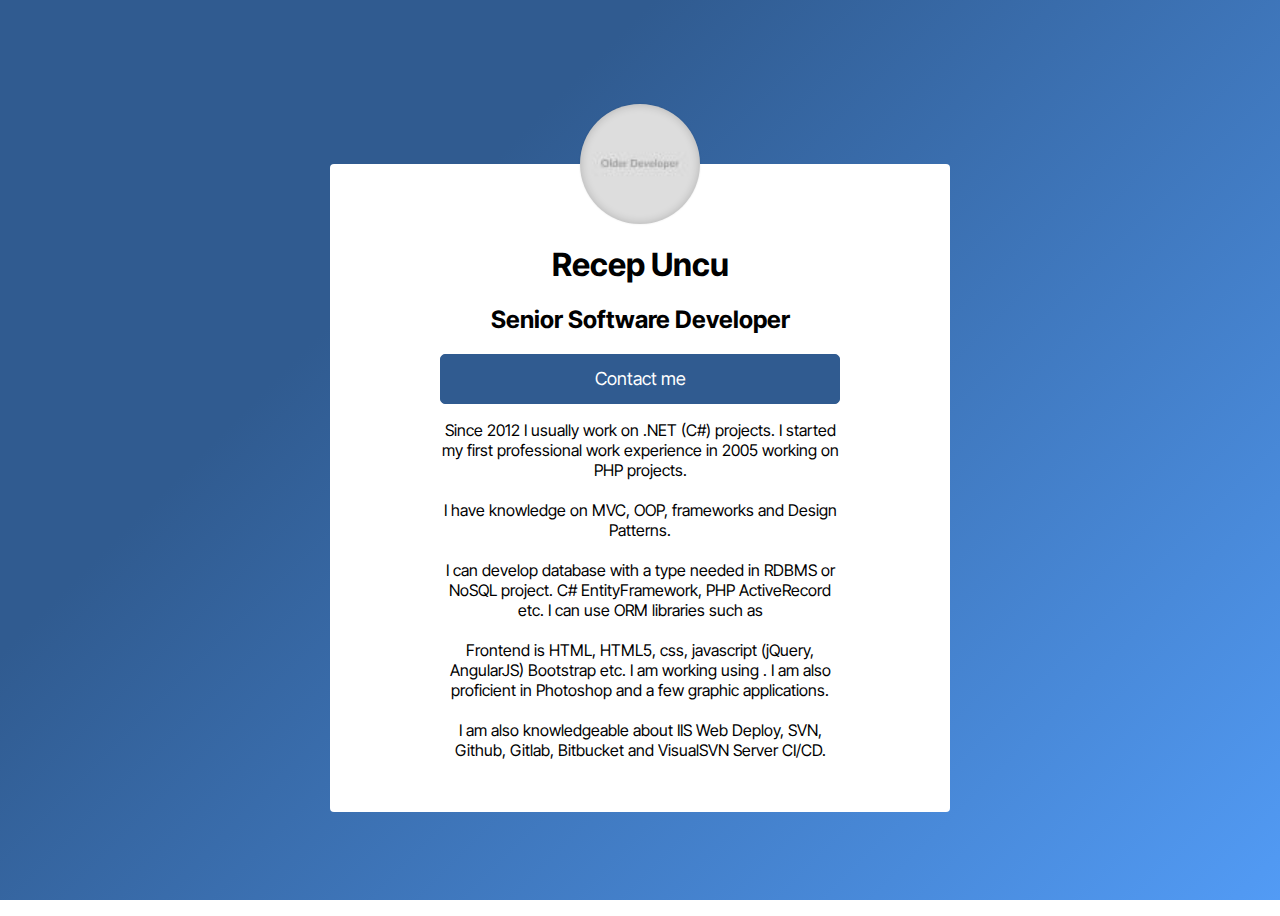
<file: index.html>
<!DOCTYPE html>

<html lang="en" xmlns="http://www.w3.org/1999/xhtml">
<head>
    <meta charset="utf-8" />
    <meta name="description" content="Since 2012 I usually work on .NET (C#) projects. I started my first professional work experience in 2005 working on PHP projects." />
    <meta name="keywords" content="Recep Uncu, portfolio, WooCommerce, Original, Product, Verification, Plugin" />
    <meta name="author" content="Recep Uncu" />
    <meta name="viewport" content="width=device-width, initial-scale=1" />
    <title>Recep Uncu’s portfolio - recepuncu.github.io</title>
    <meta name="google-site-verification" content="AZqLVdUoaVGxv3dmj0K-HXysKT0C0JMjyvU0DvYJH5k" />
    <meta name="robots" content="noindex,nofollow" />
    <link rel="preconnect" href="https://fonts.googleapis.com" />
    <link rel="preconnect" href="https://fonts.gstatic.com" crossorigin />
    <link href="https://fonts.googleapis.com/css2?family=Inter+Tight&display=swap" rel="stylesheet" />
    <style type="text/css">
        body {
            font-family: 'Inter Tight', sans-serif;
            background-color: #305B90;
            background: -webkit-linear-gradient(315deg, #305B90 0%, #305B90 30%, #529bf5 100%) fixed;
            background: linear-gradient(135deg, #305B90 0%, #305B90 30%, #529bf5 100%) fixed;
        }

        .button.xlarge.dark.primary {
            display: block;
            color: #ffffff;
            font-size: 18px;
            line-height: 48px;
            padding: 0 30px;
            border: 1px solid #ccc;
            border-radius: 5px;
            cursor: pointer;
            text-decoration: none;
        }

        .page-content {
            display: -webkit-box;
            display: -webkit-flex;
            display: -ms-flexbox;
            display: flex;
            justify-content: center;
            align-items: center;
            -webkit-box-orient: vertical;
            -webkit-box-direction: normal;
            -webkit-flex-direction: column;
            -ms-flex-direction: column;
            flex-direction: column;
            min-height: 100vh;
        }

        .profile-content {
            width: 620px;
            max-width: -webkit-calc(100vw - 10px);
            max-width: calc(100vw - 10px);
            text-align: center;
            background-color: #fff;
            -webkit-border-radius: 4px;
            border-radius: 4px;
            margin-top: 60px;
        }

            .profile-content .body {
                display: -webkit-box;
                display: -webkit-flex;
                display: -ms-flexbox;
                display: flex;
                -webkit-box-orient: vertical;
                -webkit-box-direction: normal;
                -webkit-flex-direction: column;
                -ms-flex-direction: column;
                flex-direction: column;
                -webkit-box-align: center;
                -webkit-align-items: center;
                -ms-flex-align: center;
                align-items: center;
            }

            .profile-content .inset {
                -webkit-box-sizing: border-box;
                box-sizing: border-box;
                padding: 0 20px;
                max-width: 440px;
                width: 100%;
            }

            .profile-content .head .image {
                -webkit-box-shadow: inset 0 0 10px 0 rgb(0 0 0 / 20%), 0 0 2px 0 rgb(0 0 0 / 10%);
                box-shadow: inset 0 0 10px 0 rgb(0 0 0 / 20%), 0 0 2px 0 rgb(0 0 0 / 10%);
                -webkit-border-radius: 50%;
                border-radius: 50%;
                margin: -60px auto 20px;
                width: 120px;
                height: 120px;
            }
    </style>
</head>
<body>
    <div class="page-content">
        <div class="profile-content">
            <div class="head">
                <div class="image" style="width: 120px; height: 120px; background-image: url(80x80.jpg); background-size: cover; border-radius: 50%; background-repeat: no-repeat; background-position: center center"></div>
                <div class="name-headline">
                    <section>
                        <h1 class="name">Recep Uncu</h1>
                    </section><section>
                        <h2 class="headline">
                            <span class="roles"><span class="role">Senior Software Developer</span></span>
                        </h2>
                    </section>
                </div>
            </div>
            <div class="body">
                <div class="body-content">
                    <section class="spotlight inset">
                        <a href="mailto:recepuncu@gmail.com" class="button xlarge dark primary glyph-email" style="background-color: rgb(48, 91, 144); border-color: rgb(48, 91, 144);"><span class="text ellipsis">Contact me</span></a>
                    </section>
                    <section class="bio inset">
                        <div>
                            <p>
                                Since 2012 I usually work on .NET (C#) projects. I started my first professional work experience in 2005 working on PHP projects.
                                <br /><br />I have knowledge on MVC, OOP, frameworks and Design Patterns.
                                <br /><br />I can develop database with a type needed in RDBMS or NoSQL project. C# EntityFramework, PHP ActiveRecord etc. I can use ORM libraries such as
                                <br /><br />Frontend is HTML, HTML5, css, javascript (jQuery, AngularJS) Bootstrap etc. I am working using . I am also proficient in Photoshop and a few graphic applications.
                                <br /><br />I am also knowledgeable about IIS Web Deploy, SVN, Github, Gitlab, Bitbucket and VisualSVN Server CI/CD.
                            </p>
                            <p>&nbsp;</p>
                        </div>
                    </section>
                </div>
            </div>
        </div>
    </div>
</body>
</html>
</file>
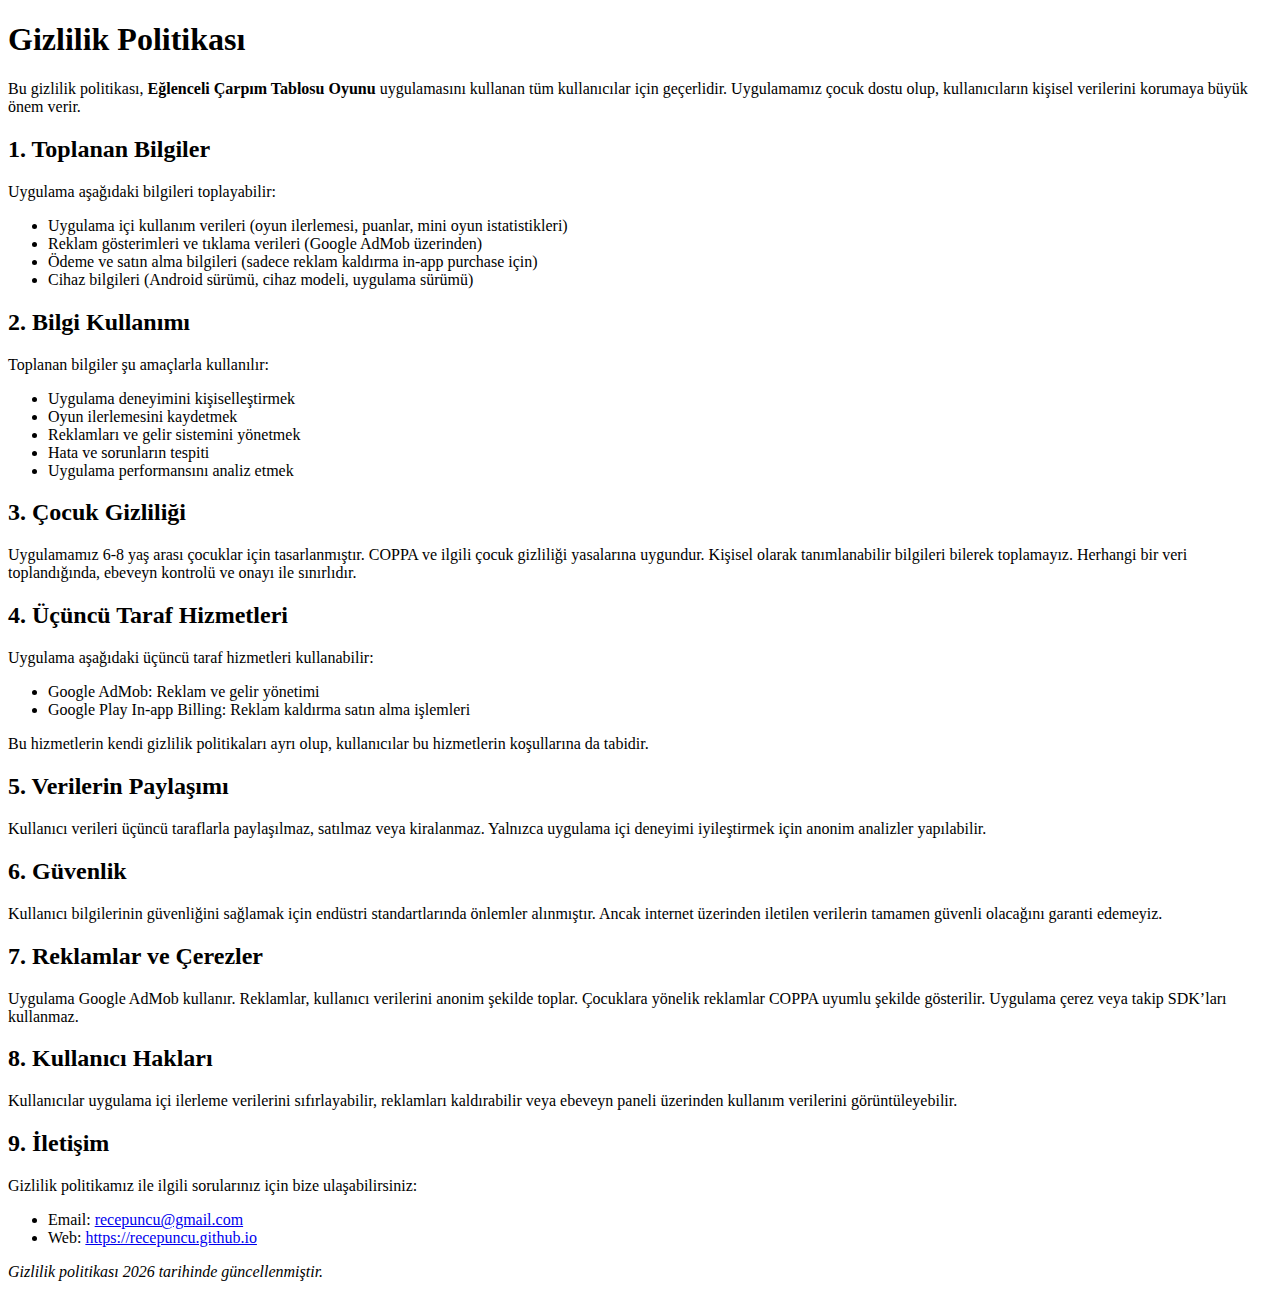
<file: eglenceli-carpim-tablosu/privacy.html>
<!DOCTYPE html>
<html lang="tr">
<head>
  <meta charset="UTF-8">
  <meta name="viewport" content="width=device-width, initial-scale=1.0">
  <title>Gizlilik Politikası - Eğlenceli Çarpım Tablosu Oyunu</title>
</head>
<body>
  <h1>Gizlilik Politikası</h1>

  <p>Bu gizlilik politikası, <strong>Eğlenceli Çarpım Tablosu Oyunu</strong> uygulamasını kullanan tüm kullanıcılar için geçerlidir. Uygulamamız çocuk dostu olup, kullanıcıların kişisel verilerini korumaya büyük önem verir.</p>

  <h2>1. Toplanan Bilgiler</h2>
  <p>Uygulama aşağıdaki bilgileri toplayabilir:</p>
  <ul>
    <li>Uygulama içi kullanım verileri (oyun ilerlemesi, puanlar, mini oyun istatistikleri)</li>
    <li>Reklam gösterimleri ve tıklama verileri (Google AdMob üzerinden)</li>
    <li>Ödeme ve satın alma bilgileri (sadece reklam kaldırma in-app purchase için)</li>
    <li>Cihaz bilgileri (Android sürümü, cihaz modeli, uygulama sürümü)</li>
  </ul>

  <h2>2. Bilgi Kullanımı</h2>
  <p>Toplanan bilgiler şu amaçlarla kullanılır:</p>
  <ul>
    <li>Uygulama deneyimini kişiselleştirmek</li>
    <li>Oyun ilerlemesini kaydetmek</li>
    <li>Reklamları ve gelir sistemini yönetmek</li>
    <li>Hata ve sorunların tespiti</li>
    <li>Uygulama performansını analiz etmek</li>
  </ul>

  <h2>3. Çocuk Gizliliği</h2>
  <p>Uygulamamız 6-8 yaş arası çocuklar için tasarlanmıştır. COPPA ve ilgili çocuk gizliliği yasalarına uygundur. Kişisel olarak tanımlanabilir bilgileri bilerek toplamayız. Herhangi bir veri toplandığında, ebeveyn kontrolü ve onayı ile sınırlıdır.</p>

  <h2>4. Üçüncü Taraf Hizmetleri</h2>
  <p>Uygulama aşağıdaki üçüncü taraf hizmetleri kullanabilir:</p>
  <ul>
    <li>Google AdMob: Reklam ve gelir yönetimi</li>
    <li>Google Play In-app Billing: Reklam kaldırma satın alma işlemleri</li>
  </ul>
  <p>Bu hizmetlerin kendi gizlilik politikaları ayrı olup, kullanıcılar bu hizmetlerin koşullarına da tabidir.</p>

  <h2>5. Verilerin Paylaşımı</h2>
  <p>Kullanıcı verileri üçüncü taraflarla paylaşılmaz, satılmaz veya kiralanmaz. Yalnızca uygulama içi deneyimi iyileştirmek için anonim analizler yapılabilir.</p>

  <h2>6. Güvenlik</h2>
  <p>Kullanıcı bilgilerinin güvenliğini sağlamak için endüstri standartlarında önlemler alınmıştır. Ancak internet üzerinden iletilen verilerin tamamen güvenli olacağını garanti edemeyiz.</p>

  <h2>7. Reklamlar ve Çerezler</h2>
  <p>Uygulama Google AdMob kullanır. Reklamlar, kullanıcı verilerini anonim şekilde toplar. Çocuklara yönelik reklamlar COPPA uyumlu şekilde gösterilir. Uygulama çerez veya takip SDK’ları kullanmaz.</p>

  <h2>8. Kullanıcı Hakları</h2>
  <p>Kullanıcılar uygulama içi ilerleme verilerini sıfırlayabilir, reklamları kaldırabilir veya ebeveyn paneli üzerinden kullanım verilerini görüntüleyebilir.</p>

  <h2>9. İletişim</h2>
  <p>Gizlilik politikamız ile ilgili sorularınız için bize ulaşabilirsiniz:</p>
  <ul>
    <li>Email: <a href="mailto:recepuncu@gmail.com">recepuncu@gmail.com</a></li>
    <li>Web: <a href="https://recepuncu.github.io">https://recepuncu.github.io</a></li>
  </ul>

  <p><em>Gizlilik politikası 2026 tarihinde güncellenmiştir.</em></p>
</body>
</html>
</file>
